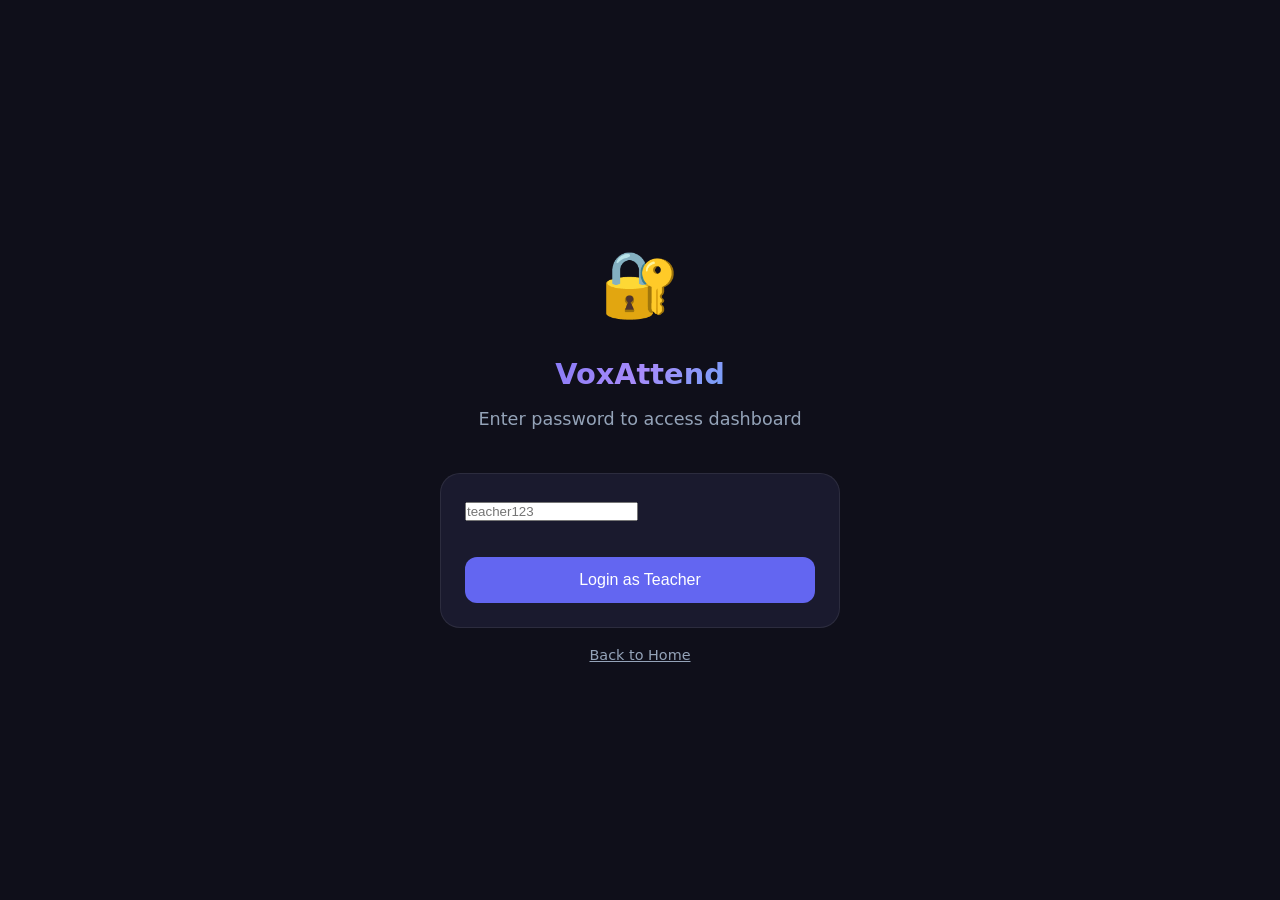
<file: templates/teacher_login.html>
<!DOCTYPE html>
<html lang="en">
<head>
<meta charset="UTF-8">
<meta name="viewport" content="width=device-width, initial-scale=1.0">
<title>VoxAttend - Teacher Login</title>
<link rel="stylesheet" href="/static/css/style.css">
</head>
<body class="home-page">
<div class="hero" style="max-width:400px">
  <div class="hero-icon">🔐</div>
  <h1 style="font-size:1.8rem">VoxAttend</h1>
  <p class="subtitle">Enter password to access dashboard</p>
  <div class="panel" style="text-align:left">
    <input type="password" id="pwd" placeholder="teacher123" style="margin-bottom:1rem"/>
    <div id="errmsg" style="color:#ef4444;margin-bottom:0.5rem;font-size:0.9rem"></div>
    <button class="btn btn-primary btn-large" id="loginbtn">Login as Teacher</button>
  </div>
  <a href="/" style="color:#94a3b8;font-size:0.9rem;margin-top:1rem;display:block">Back to Home</a>
</div>
<script>
document.getElementById("loginbtn").addEventListener("click", function() {
  var pwd = document.getElementById("pwd").value;
  if (!pwd) { document.getElementById("errmsg").textContent = "Please enter password!"; return; }
  fetch("/api/teacher-login", {
    method: "POST",
    headers: { "Content-Type": "application/json" },
    body: JSON.stringify({ password: pwd })
  }).then(function(r) { return r.json(); }).then(function(d) {
    if (d.success) {
      window.location.href = "/teacher";
    } else {
      document.getElementById("errmsg").textContent = d.reason;
    }
  });
});
document.getElementById("pwd").addEventListener("keypress", function(e) {
  if (e.key === "Enter") document.getElementById("loginbtn").click();
});
</script>
</body>
</html>
</file>
<file: static/css/style.css>
﻿*,*::before,*::after{box-sizing:border-box;margin:0;padding:0}
:root{--primary:#6366f1;--primary-dark:#4f46e5;--success:#22c55e;--warning:#f59e0b;--danger:#ef4444;--bg:#0f0f1a;--surface:#1a1a2e;--surface2:#16213e;--border:rgba(255,255,255,0.08);--text:#e2e8f0;--text-muted:#94a3b8;--radius:12px;--radius-lg:20px}
body{font-family:'Segoe UI',system-ui,sans-serif;background:var(--bg);color:var(--text);min-height:100vh;line-height:1.6}
.hidden{display:none!important}
.home-page{display:flex;align-items:center;justify-content:center;min-height:100vh;padding:2rem}
.hero{text-align:center;max-width:600px;width:100%}
.hero-icon{font-size:64px;margin-bottom:1rem}
.hero h1{font-size:2.2rem;font-weight:700;background:linear-gradient(135deg,#6366f1,#a78bfa,#38bdf8);-webkit-background-clip:text;-webkit-text-fill-color:transparent;background-clip:text;margin-bottom:0.5rem}
.subtitle{color:var(--text-muted);margin-bottom:2.5rem;font-size:1.1rem}
.hero-cards{display:grid;grid-template-columns:1fr 1fr;gap:1rem;margin-bottom:2rem}
.card{display:block;background:var(--surface);border:1px solid var(--border);border-radius:var(--radius-lg);padding:2rem 1.5rem;text-decoration:none;color:var(--text);transition:transform 0.2s,border-color 0.2s,box-shadow 0.2s;cursor:pointer}
.card:hover{transform:translateY(-4px);box-shadow:0 12px 40px rgba(99,102,241,0.2)}
.card-teacher:hover{border-color:#6366f1}
.card-student:hover{border-color:#22c55e}
.card-icon{font-size:2.5rem;margin-bottom:0.75rem}
.card h2{font-size:1.3rem;margin-bottom:0.4rem}
.card p{color:var(--text-muted);font-size:0.9rem}
.features-strip{display:flex;flex-wrap:wrap;gap:0.5rem;justify-content:center;margin-top:1rem}
.features-strip span{background:rgba(99,102,241,0.15);border:1px solid rgba(99,102,241,0.3);border-radius:20px;padding:4px 12px;font-size:0.82rem;color:#a78bfa}
.container{max-width:680px;margin:0 auto;padding:1.5rem}
header{display:flex;align-items:center;gap:1rem;margin-bottom:1.5rem;padding-bottom:1rem;border-bottom:1px solid var(--border);flex-wrap:wrap}
header h1{font-size:1.4rem;flex:1}
.back-btn{color:var(--text-muted);text-decoration:none;font-size:0.9rem;transition:color 0.2s}
.back-btn:hover{color:var(--text)}
.focus-warning{font-size:0.78rem;color:var(--warning);background:rgba(245,158,11,0.1);border:1px solid rgba(245,158,11,0.3);border-radius:20px;padding:3px 10px}
.panel{background:var(--surface);border:1px solid var(--border);border-radius:var(--radius-lg);padding:1.5rem;margin-bottom:1rem}
.panel h2{font-size:1.1rem;margin-bottom:1rem}
.step-panel{background:var(--surface);border:1px solid var(--border);border-radius:var(--radius-lg);padding:1.5rem;margin-bottom:1rem}
.step-header{display:flex;align-items:center;gap:0.75rem;margin-bottom:1rem}
.step-badge{background:var(--primary);color:white;border-radius:20px;padding:2px 12px;font-size:0.78rem;font-weight:600;white-space:nowrap}
.step-header h2{font-size:1.1rem}
.hint{color:var(--text-muted);font-size:0.9rem;margin-bottom:1rem}
.btn{display:inline-flex;align-items:center;justify-content:center;gap:8px;padding:10px 20px;border-radius:var(--radius);border:none;cursor:pointer;font-size:0.95rem;font-weight:500;transition:all 0.2s;text-decoration:none;width:100%;margin-top:0.75rem}
.btn-primary{background:var(--primary);color:white}
.btn-primary:hover{background:var(--primary-dark);transform:translateY(-1px)}
.btn-secondary{background:rgba(255,255,255,0.06);color:var(--text);border:1px solid var(--border)}
.btn-secondary:hover{background:rgba(255,255,255,0.1)}
.btn-mic{background:linear-gradient(135deg,#dc2626,#ef4444);color:white}
.btn-mic:hover{transform:scale(1.02)}
.btn-warning{background:rgba(245,158,11,0.15);color:var(--warning);border:1px solid rgba(245,158,11,0.3)}
.btn-large{padding:14px 24px;font-size:1rem}
.btn-small{padding:4px 10px;font-size:0.8rem;width:auto;margin:0}
.btn:disabled{opacity:0.5;cursor:not-allowed;transform:none}
.qr-wrapper{display:flex;gap:1.5rem;align-items:center;flex-wrap:wrap;margin:1rem 0}
#qr-code{border-radius:var(--radius);overflow:hidden;background:white;padding:8px}
.session-info{flex:1;min-width:180px}
.session-id{font-size:1.4rem;font-weight:700;letter-spacing:0.1em;color:#a78bfa;margin-bottom:0.75rem}
.timer-bar-wrap{background:rgba(255,255,255,0.1);border-radius:4px;height:8px;overflow:hidden;margin-bottom:0.5rem}
.timer-bar{height:100%;background:#4ade80;border-radius:4px;transition:width 1s linear,background 0.3s;width:100%}
.timer-text{font-size:0.85rem;color:var(--text-muted)}
.qr-reader-box{width:100%;max-width:300px;margin:0 auto 1rem;border-radius:var(--radius);overflow:hidden}
.divider{text-align:center;color:var(--text-muted);font-size:0.85rem;margin:1rem 0}
.manual-entry{display:flex;gap:0.5rem}
.manual-entry input{flex:1}
.manual-entry .btn{width:auto;margin:0}
.stats-grid{display:grid;grid-template-columns:repeat(3,1fr);gap:0.75rem;margin-bottom:1rem}
.stat-card{background:var(--surface2);border-radius:var(--radius);padding:1rem;text-align:center;border:1px solid var(--border)}
.stat-num{font-size:2rem;font-weight:700}
.stat-label{font-size:0.8rem;color:var(--text-muted);margin-top:4px}
.stat-present .stat-num{color:var(--success)}
.stat-absent .stat-num{color:var(--danger)}
.stat-pct .stat-num{color:var(--primary)}
.voice-prompt-box{background:rgba(99,102,241,0.1);border:1px solid rgba(99,102,241,0.3);border-radius:var(--radius);padding:1rem;text-align:center;margin-bottom:1rem;font-size:1.05rem}
.mood-buttons{display:flex;gap:0.75rem;margin-bottom:1rem}
.mood-btn{flex:1;background:var(--surface2);border:1px solid var(--border);border-radius:var(--radius);padding:1rem;font-size:1rem;color:var(--text);cursor:pointer;transition:all 0.2s}
.mood-btn:hover{border-color:var(--primary);background:rgba(99,102,241,0.15);transform:translateY(-2px)}
.challenge-box{background:linear-gradient(135deg,rgba(99,102,241,0.15),rgba(56,189,248,0.1));border:1px solid rgba(99,102,241,0.4);border-radius:var(--radius-lg);padding:1.5rem;text-align:center;margin-bottom:1rem}
.challenge-icon{font-size:2rem;margin-bottom:0.75rem}
.challenge-text{font-size:1.25rem;font-weight:600;color:#a78bfa}
.name-row{margin-bottom:1rem}
.instruction-box{background:rgba(34,197,94,0.1);border:1px solid rgba(34,197,94,0.3);border-radius:var(--radius);padding:1rem;margin-bottom:1rem}
.instruction-box p{font-size:0.85rem;color:var(--text-muted);margin-bottom:0.5rem}
.say-this{font-size:1rem;font-weight:600;color:#4ade80}
.record-section{text-align:center}
.record-status{display:flex;align-items:center;justify-content:center;gap:0.75rem;margin:0.75rem 0;color:var(--danger)}
.pulse-ring{width:16px;height:16px;border-radius:50%;background:var(--danger);animation:pulse 1s ease-in-out infinite}
@keyframes pulse{0%,100%{transform:scale(1);opacity:1}50%{transform:scale(1.4);opacity:0.6}}
.transcript-box{background:var(--surface2);border-radius:var(--radius);padding:0.75rem 1rem;min-height:40px;color:var(--text-muted);font-style:italic;text-align:left;margin-top:0.75rem}
.processing{display:flex;align-items:center;justify-content:center;gap:0.75rem;padding:1rem;color:var(--text-muted)}
.spinner{width:20px;height:20px;border:2px solid rgba(99,102,241,0.3);border-top-color:var(--primary);border-radius:50%;animation:spin 0.8s linear infinite}
@keyframes spin{to{transform:rotate(360deg)}}
.result-icon{font-size:3rem;text-align:center;margin-bottom:0.5rem}
#step-result h2{text-align:center;margin-bottom:1rem}
.result-details{display:flex;gap:0.5rem;flex-wrap:wrap;justify-content:center;margin-bottom:1rem}
.result-badge{background:rgba(99,102,241,0.15);border:1px solid rgba(99,102,241,0.3);border-radius:20px;padding:4px 14px;font-size:0.85rem;color:#a78bfa}
.late-badge{background:rgba(245,158,11,0.15);border-color:rgba(245,158,11,0.3);color:var(--warning)}
.confirmation-text{background:rgba(34,197,94,0.1);border:1px solid rgba(34,197,94,0.3);border-radius:var(--radius);padding:1rem;text-align:center;font-size:1.05rem;color:#4ade80}
#result-fail{text-align:center}
#result-fail p{color:var(--text-muted);margin-bottom:1rem}
.voice-examples{display:flex;flex-wrap:wrap;gap:0.5rem;margin-bottom:1rem}
.voice-examples span{background:var(--surface2);border:1px solid var(--border);border-radius:20px;padding:5px 12px;font-size:0.82rem;cursor:pointer;transition:all 0.2s}
.voice-examples span:hover{border-color:var(--primary);color:#a78bfa}
.voice-input-row{display:flex;gap:0.5rem;align-items:center}
.voice-input-row input{flex:1}
.voice-input-row .btn{width:auto;margin:0}
.voice-input-row .btn-mic{padding:10px 14px}
.response-box{margin-top:1rem;background:var(--surface2);border-radius:var(--radius);padding:1rem;min-height:48px;color:var(--text);font-style:italic}
.weekly-chart{display:flex;align-items:flex-end;gap:0.5rem;height:130px;margin-top:1rem;padding-top:1rem}
.week-bar-wrap{flex:1;display:flex;flex-direction:column;align-items:center;gap:4px;height:100%;justify-content:flex-end}
.week-bar{width:100%;min-height:4px;border-radius:4px;transition:height 0.5s}
.week-label{font-size:0.72rem;color:var(--text-muted)}
.week-pct{font-size:0.72rem;color:var(--text-muted)}
.leaderboard-list{margin-top:0.75rem}
.leader-row{display:flex;align-items:center;gap:0.75rem;padding:0.6rem 0;border-bottom:1px solid var(--border)}
.medal{font-size:1.2rem}
.leader-name{flex:1;font-weight:500}
.leader-days{font-size:0.82rem;color:var(--text-muted)}
.alert-card{background:rgba(239,68,68,0.1);border:1px solid rgba(239,68,68,0.3);border-radius:var(--radius);padding:0.75rem 1rem;margin-bottom:0.5rem;display:flex;align-items:center;gap:1rem}
.alert-card strong{flex:1}
.student-list{margin:0.75rem 0}
.disqualify-overlay{position:fixed;inset:0;background:rgba(0,0,0,0.92);display:flex;align-items:center;justify-content:center;z-index:9999}
.disqualify-box{text-align:center;padding:2rem;max-width:380px}
.disqualify-icon{font-size:4rem;margin-bottom:1rem}
.disqualify-box h2{font-size:1.5rem;color:var(--danger);margin-bottom:0.75rem}
.disqualify-box p{color:var(--text-muted);margin-bottom:0.5rem}
input[type="text"]{width:100%;background:var(--surface2);border:1px solid var(--border);border-radius:var(--radius);padding:10px 14px;color:var(--text);font-size:0.95rem;outline:none;transition:border-color 0.2s}
input[type="text"]:focus{border-color:var(--primary)}
.status-msg{margin-top:0.75rem;text-align:center;color:var(--danger);font-size:0.9rem}
</file>
